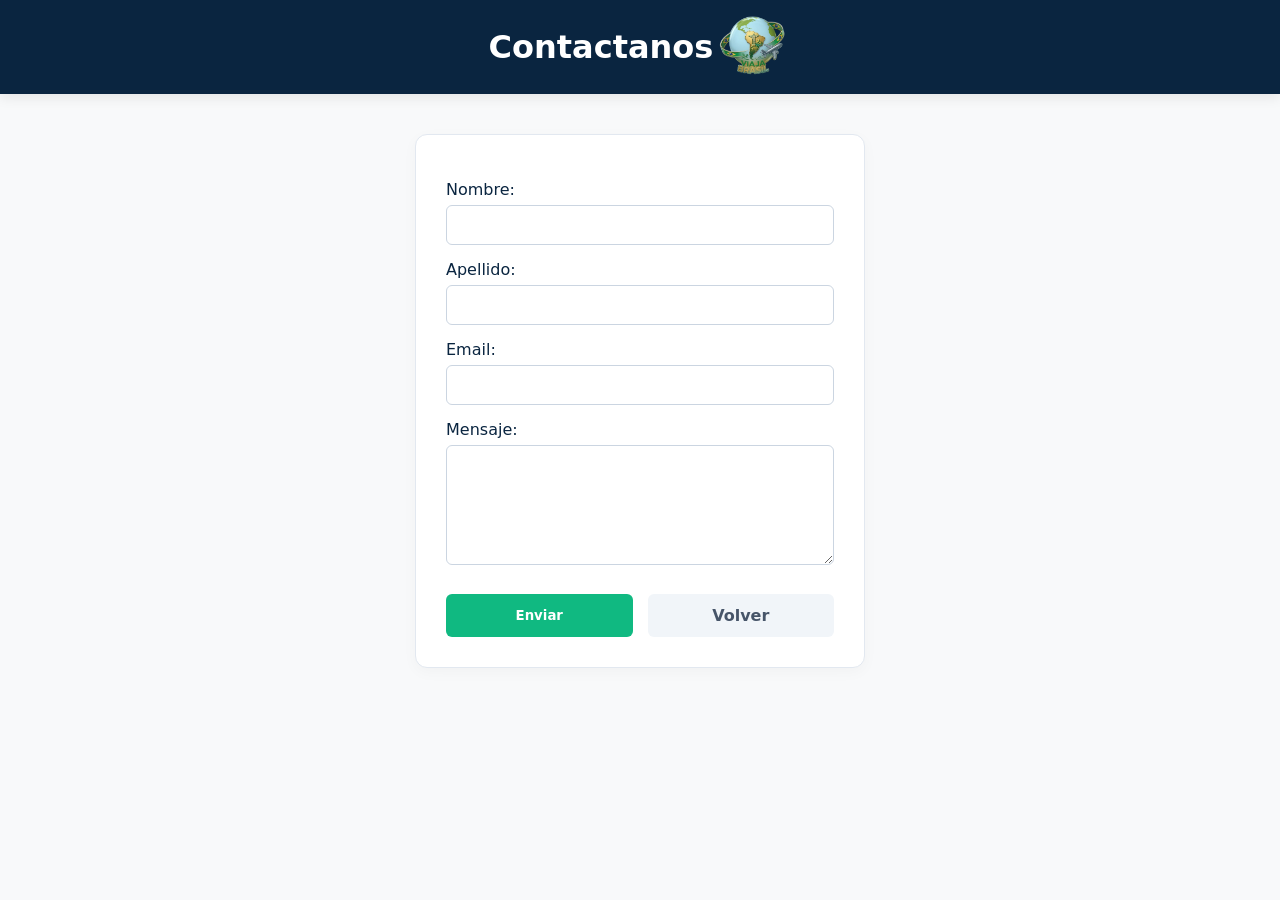
<file: paginas/contacto.html>
<!DOCTYPE html>
<html lang="en">
<head>
    <meta charset="UTF-8">
    <meta name="viewport" content="width=device-width, initial-scale=1.0">
    <link rel="stylesheet" href="../css/styles.css">
    <title>Formulario de Contacto</title>
</head>
<body>
    <header>
        <h1>Contactanos</h1>
        <a href="../index.html">
           <img src="../Img/Logo-ultimo.png" alt="Logo" class="logo">
        </a>
    </header>
    <form id="formulario">
        <label for="nombre">Nombre:</label>
        <input type="text" id="nombre" name="nombre" required>

        <label for="apellido">Apellido:</label>
        <input type="text" id="apellido" name="apellido" required>

        <label for="mail">Email:</label>
        <input type="email" id="mail" name="mail" required>

        <label for="mensaje">Mensaje:</label>
        <textarea id="mensaje" name="mensaje" required></textarea>

        <div class="button-controls">
            <button type="submit">Enviar</button>
            <a href="../index.html">Volver</a>
        </div>
    </form>
    <script src="../js/contactos.js"></script>
</body>
</html>
</file>
<file: css/styles.css>
/* ==========================================================================
   ESTILOS GENERALES Y CONFIGURACIÓN
   ========================================================================== */
* {
    margin: 0;
    padding: 0;
    box-sizing: border-box;
    font-family: system-ui, -apple-system, BlinkMacSystemFont, 'Segoe UI', Roboto, Oxygen, Ubuntu, Cantarell, sans-serif;    
}

html {
    scroll-behavior: smooth;
}

body {
    background-color: #f8f9fa; 
    color: #333333;
}

/* ==========================================================================
   HEADER Y NAVEGACIÓN (Diseño Corporativo)
   ========================================================================== */
header {
    background-color: #0a2540; 
    color: #ffffff;
    padding: 15px 40px;
    display: flex;
    justify-content: center; 
    align-items: center;
    position: sticky; 
    top: 0;
    z-index: 1000;
    box-shadow: 0 4px 12px rgba(0, 0, 0, 0.08);
}

.logo-container {
    position: absolute;
    left: 40px; 
    top: 50%;
    transform: translateY(-50%);
    display: flex;
    align-items: center;
}

.logo {
    height: 60px; 
    width: auto;
    object-fit: contain;
    transition: transform 0.3s ease;
}

.logo:hover {
    transform: scale(1.05);
}

.header-content {
    display: flex;
    flex-direction: column;
    align-items: center; 
    text-align: center;
}

.header-content h1 {
    margin: 0;
    font-size: 1.6rem;
    font-weight: 700;
    letter-spacing: -0.5px;
    color: #ffffff;
}

header::after {
    display: none;
}

nav ul {
    list-style: none;
    display: flex;
    gap: 1.5rem;
    justify-content: center;
    margin: 8px 0 0 0;
    padding: 0;
}

nav a {
    text-decoration: none;
    color: #e2e8f0;
    transition: color 0.2s ease;
}

nav a h3 {
    font-size: 1rem;
    font-weight: 500;
    margin: 0;
}

nav a:hover {
    color: #38bdf8; 
}

/* ==========================================================================
   CONTENIDO PRINCIPAL (MAIN Y CAROUSEL)
   ========================================================================== */
main {
    background-color: transparent;
    padding-top: 30px;
}

#demo {
    width: 90%;
    max-width: 1200px;
    margin: 0 auto 40px auto;
    border-radius: 12px;
    overflow: hidden; 
    box-shadow: 0 10px 30px rgba(0, 0, 0, 0.1);
}

.carousel-item img {
    width: 100%;
    height: 480px;
    object-fit: cover;
}

/* ==========================================================================
   GRID DE DESTINOS (Diseño UI Moderno)
   ========================================================================== */
.grid-container {
    display: grid;
    background-color: transparent; 
    grid-template-columns: repeat(auto-fit, minmax(300px, 1fr));
    justify-content: center;
    gap: 30px;
    padding: 20px 5%;
    max-width: 1300px;
    margin: 0 auto;
}

.item-grid {
    background-color: #ffffff; 
    border: 1px solid #e2e8f0; 
    border-radius: 12px;
    color: #333333;
    padding: 24px;
    display: flex;
    flex-direction: column;
    justify-content: space-between;
    transition: transform 0.3s cubic-bezier(0.25, 0.8, 0.25, 1), box-shadow 0.3s ease;
    box-shadow: 0 4px 6px rgba(0, 0, 0, 0.02);
}

.item-grid:hover {
    transform: translateY(-8px);
    box-shadow: 0 20px 30px rgba(0, 0, 0, 0.08);
}

.item-grid h2 {
    font-size: 1.4rem;
    font-weight: 600;
    color: #0a2540;
    margin-bottom: 12px;
}

.item-grid p {
    color: #555555; 
    font-size: 0.95rem;
    line-height: 1.5;
    margin-bottom: 20px;
    flex-grow: 1; 
}

/* Mini Mosaicos de la API */
.galeria-destinos {
    display: grid;
    grid-template-columns: repeat(2, 1fr);
    gap: 8px;
    margin-bottom: 18px;
}

.galeria-destinos img {
    width: 100%;
    height: 90px;
    object-fit: cover;
    border-radius: 6px;
    transition: transform 0.2s ease;
}

.galeria-destinos img:hover {
    transform: scale(1.04);
}

.galeria-destinos .text-light {
    color: #888888 !important;
    font-size: 0.9rem;
    grid-column: span 2;
    text-align: center;
    padding: 20px 0;
}

/* Botón de Selección Estilizado */
.btn-destino {
    width: 100%;
    height: 46px;
    border-radius: 8px;
    font-weight: 600;
    font-size: 0.95rem;
    border: none;
    background-color: #0077cc; 
    color: #ffffff;
    cursor: pointer;
    transition: background-color 0.2s ease, transform 0.1s ease;
}

.btn-destino:hover {
    background-color: #005fa3;
}

/* Estado seleccionado por LocalStorage */
.selected-destino {
    background-color: #dc3545 !important; 
}

/* ==========================================================================
   FORMULARIO DE CONTACTO (Estilos Compartidos)
   ========================================================================== */
form { 
    max-width: 450px; 
    margin: 40px auto;
    background: #ffffff;
    padding: 30px;
    border-radius: 12px;
    border: 1px solid #e2e8f0;
    box-shadow: 0 4px 15px rgba(0,0,0,0.03);
}

form label { 
    display: block; 
    margin-top: 15px; 
    font-weight: 500;
    color: #0a2540;
}

form input, form textarea { 
    width: 100%; 
    padding: 10px 14px; 
    margin-top: 6px; 
    border: 1px solid #cbd5e1;
    border-radius: 6px;
    font-size: 0.95rem;
    outline: none;
    transition: border-color 0.2s ease;
}

form input:focus, form textarea:focus {
    border-color: #0077cc;
    box-shadow: 0 0 0 3px rgba(0, 119, 204, 0.1);
}

form textarea {
    height: 120px;
    resize: vertical;
}

.button-controls {
    display: flex;
    justify-content: space-between;
    gap: 15px;
    margin-top: 25px;
}

.button-controls button, .button-controls a {
    flex: 1;
    text-align: center;
    padding: 12px;
    border-radius: 6px;
    font-weight: 600;
    text-decoration: none;
    cursor: pointer;
    border: none;
}

.button-controls button {
    background-color: #10b981; 
    color: white;
}

.button-controls button:hover { background-color: #059669; }

.button-controls a {
    background-color: #f1f5f9;
    color: #475569;
}
.button-controls a:hover { background-color: #e2e8f0; }

/* ==========================================================================
   SECCIÓN DE COTIZACIÓN (API)
   ========================================================================== */
#cotizacion-brasil {
    width: 100%;
    padding: 18px; 
    background-color: #0f172a; 
    border-top: 3px solid #10b981; 
    text-align: center;
    margin-top: 40px;
}

#cotizacion-brasil p {
    color: #f8fafc; 
    margin: 0;
    font-size: 1rem;
    font-weight: 500;
    letter-spacing: 0.3px;
}

#cotizacion-brasil i {
    color: #10b981;
    margin-right: 8px;
}

/* ==========================================================================
   FOOTER (PIE DE PÁGINA)
   ========================================================================== */
footer {
    background-color: #0a2540; 
    color: #ffffff;    
    text-align: center;
    padding: 40px 20px;
    display: flex;
    justify-content: center;
    gap: 80px;
    flex-wrap: wrap;
    align-items: flex-start;
    border-top: 1px solid #1e293b;
}

footer h3 {
    font-size: 1.1rem;
    font-weight: 600;
    color: #ffffff;
    margin-bottom: 15px;
    text-transform: uppercase;
    letter-spacing: 0.5px;
}

.footer-redes, .footer-contacto {
    display: flex;
    flex-direction: column;
    align-items: center;
    flex: 0 1 250px;
}

.social-icons ul {
    list-style: none;
    padding: 0;
    margin: 0;
    display: flex;
    gap: 12px;
    flex-direction: column;
    align-items: flex-start;
}

footer a {
    color: #cbd5e1; 
    text-decoration: none;  
    font-size: 0.95rem;
    display: flex;
    align-items: center;
    gap: 10px;
    transition: color 0.2s ease;
}

footer a i {
    font-size: 1.1rem;
    width: 20px;
    text-align: center;
}

footer a:hover {
    color: #38bdf8; 
}

/* ==========================================================================
   RESPONSIVE DESIGN (MEDIA QUERIES)
   ========================================================================== */
@media (max-width: 768px) {
    header {
        flex-direction: column;
        gap: 15px;
        padding: 20px;
        text-align: center;
    }
    
    .header-content {
        align-items: center;
    }

    footer {
        flex-direction: column;
        align-items: center;
        gap: 40px;
        padding: 30px 20px;
    }

    .social-icons ul {
        align-items: center;
    }
}
</file>
